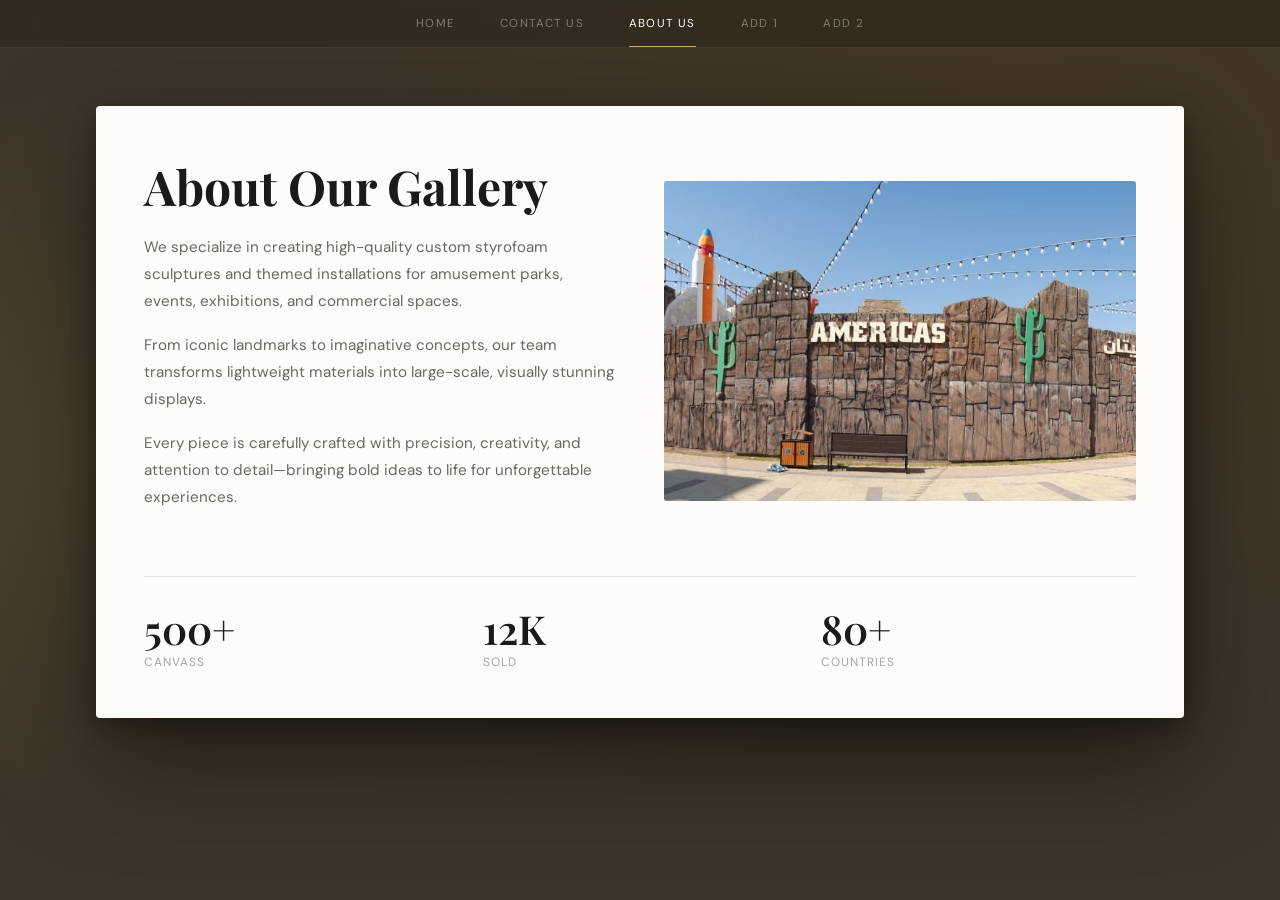
<file: about.html>
<!DOCTYPE html>
<html lang="en">
<head>
<meta charset="UTF-8">
<meta name="viewport" content="width=device-width, initial-scale=1.0">
<title>About Us</title>
<link href="https://fonts.googleapis.com/css2?family=Playfair+Display:ital,wght@0,400;0,600;1,400&family=DM+Sans:wght@300;400;500&display=swap" rel="stylesheet">
<link rel="stylesheet" href="nav.css">
<style>
  *, *::before, *::after { box-sizing: border-box; margin: 0; padding: 0; }
  body {
    font-family: 'DM Sans', sans-serif;
    background: #3d3528; min-height: 100vh;
    background-image:
      radial-gradient(ellipse at 20% 50%, rgba(120,100,60,0.3) 0%, transparent 60%),
      radial-gradient(ellipse at 80% 20%, rgba(80,60,30,0.4) 0%, transparent 50%);
  }
  .page-wrap { padding: 0.6in 1in 1in; }
  @keyframes fadeUp { from { opacity:0; transform:translateY(20px); } to { opacity:1; transform:translateY(0); } }
  .card {
    background: #fdfcfa; border-radius: 4px;
    padding: 3rem 3rem;
    box-shadow: 0 40px 100px rgba(0,0,0,0.5), 0 8px 24px rgba(0,0,0,0.3);
    animation: fadeUp 0.5s ease both;
  }
  .hero {
    display: grid; grid-template-columns: 1fr 1fr; gap: 3rem; align-items: center;
    margin-bottom: 3rem;
  }
  h1 {
    font-family: 'Playfair Display', serif;
    font-size: clamp(2rem, 5vw, 3rem); color: #1a1a18; margin-bottom: 1rem;
  }
  p { font-size: 0.95rem; color: #6b6860; line-height: 1.8; margin-bottom: 1rem; }
  .hero-img {
    width: 100%; height: 320px; object-fit: cover;
    border-radius: 3px;
  }
  .stats { display: grid; grid-template-columns: repeat(3, 1fr); gap: 1.5rem; border-top: 1px solid #e8e4de; padding-top: 2rem; }
  .stat-num {
    font-family: 'Playfair Display', serif;
    font-size: 2.5rem; color: #1a1a18; font-weight: 600; line-height: 1;
  }
  .stat-label { font-size: 0.75rem; text-transform: uppercase; letter-spacing: 0.08em; color: #a8a49e; margin-top: 0.3rem; }
  @media (max-width: 700px) {
    .page-wrap { padding: 0.4rem 1rem 1rem; }
    .card { padding: 2rem 1.5rem; }
    .hero { grid-template-columns: 1fr; gap: 1.5rem; }
    .stats { grid-template-columns: 1fr 1fr; }
  }
</style>
</head>
<body>
<nav class="navbar">
  <a href="index.html">Home</a>
  <a href="contact.html">Contact Us</a>
  <a href="about.html" class="active">About Us</a>
  <a href="add1.html">Add 1</a>
  <a href="add2.html">Add 2</a>
</nav>
<div class="page-wrap">
  <div class="card">
    <div class="hero">
      <div>
        <h1>About Our Gallery</h1>
        <p>We specialize in creating high-quality custom styrofoam sculptures and themed installations for amusement parks, events, exhibitions, and commercial spaces.</p>
        <p>From iconic landmarks to imaginative concepts, our team transforms lightweight materials into large-scale, visually stunning displays.</p>
        <p>Every piece is carefully crafted with precision, creativity, and attention to detail—bringing bold ideas to life for unforgettable experiences.</p>
      </div>
      <img class="hero-img" src="assests/img_2.jpeg" alt="Artwork_1">
    </div>
    <div class="stats">
      <div>
        <div class="stat-num">500+</div>
        <div class="stat-label">Canvass</div>
      </div>
      <div>
        <div class="stat-num">12K</div>
        <div class="stat-label">Sold</div>
      </div>
      <div>
        <div class="stat-num">80+</div>
        <div class="stat-label">Countries</div>
      </div>
    </div>
  </div>
</div>
</body>
</html>
</file>
<file: nav.css>
/* ── Shared nav bar ───────────────────────── */
.navbar {
  width: 100%;
  background: rgba(42, 35, 24, 0.55);
  backdrop-filter: blur(16px);
  -webkit-backdrop-filter: blur(16px);
  padding: 0 1rem;
  display: flex;
  align-items: center;
  justify-content: center;
  gap: 0;
  position: sticky;
  top: 0;
  z-index: 100;
  box-sizing: border-box;
  border-bottom: 1px solid rgba(255,255,255,0.08);
}

.navbar a {
  font-family: 'DM Sans', sans-serif;
  font-size: 0.72rem;
  font-weight: 400;
  letter-spacing: 0.12em;
  text-transform: uppercase;
  color: rgba(255,255,255,0.38);
  text-decoration: none;
  padding: 1rem 1.4rem;
  position: relative;
  transition: color 0.2s;
  white-space: nowrap;
}

.navbar a::after {
  content: '';
  position: absolute;
  bottom: 0;
  left: 1.4rem;
  right: 1.4rem;
  height: 1px;
  background: #c9a96e;
  transform: scaleX(0);
  transition: transform 0.25s;
}

.navbar a:hover { color: rgba(255,255,255,0.75); }
.navbar a:hover::after { transform: scaleX(1); }

.navbar a.active { color: #fff; }
.navbar a.active::after { transform: scaleX(1); }

@media (max-width: 600px) {
  .navbar { justify-content: flex-start; overflow-x: auto; }
  .navbar a { padding: 0.85rem 0.9rem; font-size: 0.66rem; }
  .navbar a::after { left: 0.9rem; right: 0.9rem; }
}
</file>
